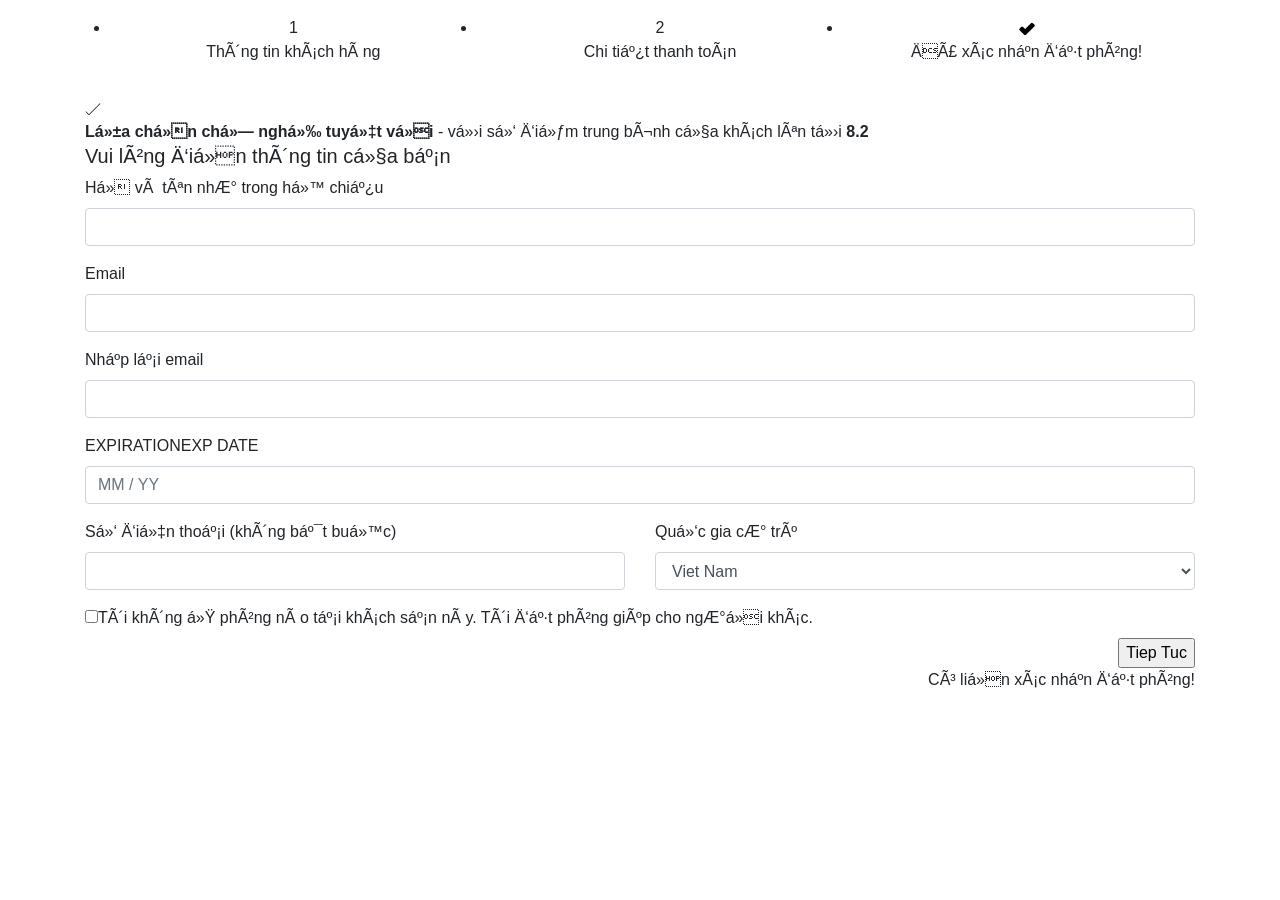
<file: src/app/component/booking/booking.component.html>
<!DOCTYPE html>
<html>
<head>

	<link rel="stylesheet" href="https://stackpath.bootstrapcdn.com/bootstrap/4.4.1/css/bootstrap.min.css" integrity="sha384-Vkoo8x4CGsO3+Hhxv8T/Q5PaXtkKtu6ug5TOeNV6gBiFeWPGFN9MuhOf23Q9Ifjh" crossorigin="anonymous">
</head>
<body>
	<div class="container">
		<div class="custom-nav-pay py-3">
			<ul class="row">
				<li class="col-4 text-center">
					<span>1</span>
					<div><span>Thông tin khách hàng</span></div>
				</li>
				<li class="col-4 text-center">
					<span>2</span>
					<div><span>Chi tiết thanh toán</span></div>
				</li>
				<li class="col-4 text-center">
					<span><svg width="1em" height="1em" xmlns="http://www.w3.org/2000/svg" viewBox="0 0 24 24" class="sc-htoDjs dFMBZK"><path d="M17.942 3.206l-8.76 8.761-3.124-3.123a2 2 0 0 0-2.828 0L1 11.074a2 2 0 0 0 0 2.828l6.767 6.767a2 2 0 0 0 2.828 0L23 8.264a2 2 0 0 0 0-2.828l-2.23-2.23a2 2 0 0 0-2.828 0z"></path></svg></span>
					<div><span>Đã xác nhận đặt phòng!</span></div>
				</li>
			</ul>
		</div>
		<div class="alert-pay">
			<div class="alert-pay-icon">
				<svg width="1em" height="1em" xmlns="http://www.w3.org/2000/svg" xmlns:xlink="http://www.w3.org/1999/xlink" viewBox="0 0 24 24" class="sc-htoDjs hajQqB"><defs><path id="check-valid-state_24px-a" d="M1.146 4.353a.5.5 0 1 1 .708-.706l15.699 15.731a.5.5 0 0 0 .7.008l3.718-3.578a.5.5 0 1 1 .693.72l-3.717 3.578a1.5 1.5 0 0 1-2.102-.021L1.146 4.353z"></path></defs><use transform="matrix(-1 0 0 1 23.817 0)" xlink:href="#check-valid-state_24px-a"></use></svg>
			</div>
			<div class="alert-pay-text">
				<span><strong><span>Lựa chọn chỗ nghỉ tuyệt vời</span></strong> - với số điểm trung bình của khách lên tới <span ><strong>8.2</strong></span></span>
			</div>
		</div>

		<div class="form-pay">
			<form [formGroup]="formPayment" (ngSubmit)="onSubmitForm()">
				<div class="input-pay">
					<h5>Vui lòng điền thông tin của bạn</h5>
				</div>
				<div class="form-group">
					<label><span>Họ và tên như trong hộ chiếu</span></label>
                    <input type="text"  name="txtUsername" formControlName="username" class="form-control" [ngClass]="{ 'is-invalid': submitted && f.username.errors }">
                    <div *ngIf="submitted && f.username.errors" class="invalid-feedback">
                        <div *ngIf="f.username.errors.required">username is required</div>
                    </div>
				</div>
				<div class="form-group">
					<label><span>Email</span></label>
                    <input type="email" name="txtEmail" formControlName="email" class="form-control" [ngClass]="{ 'is-invalid': submitted && f.email.errors }">
                    <div *ngIf="submitted && f.email.errors" class="invalid-feedback">
                        <div *ngIf="f.email.errors.required">Email is required</div>
                        <div *ngIf="f.email.errors.email">Email must be a valid email address</div>
                    </div>
				</div>
				<div class="form-group">
					<label ><span>Nhập lại email</span></label>
                    <input type="email"  name="txtConfirmemail" formControlName="confirmEmail" class="form-control" [ngClass]="{ 'is-invalid': submitted && f.confirmEmail.errors }">
                    <div *ngIf="submitted && f.confirmEmail.errors" class="invalid-feedback">
                        <div *ngIf="f.confirmEmail.errors.required">Confirm email is required</div>
                        <div *ngIf="f.confirmEmail.notMatch">email must match</div>
                    </div>
                </div>
                <div class="form-group">
                    <label>
                        <span class="hidden-xs">EXPIRATION</span><span class="visible-xs-inline">EXP</span> DATE
                    </label>
                    <input type="tel" formControlName="expirate" class="form-control" placeholder="MM / YY" [ngClass]="{ 'is-invalid': submitted && f.expirate.errors }"/>
                    <div *ngIf="submitted && f.expirate.errors" class="invalid-feedback">
                        <div *ngIf="f.expirate.errors.required">Caaaaaaaaaaa</div>
                    </div> 
                </div>
				<div class="row">
					<div class="col-6">
						<div class="form-group">
							<label><span>Số điện thoại (không bắt buộc)</span></label>
                            <input type="number" name="txtPhone" formControlName="phone" class="form-control" [ngClass]="{ 'is-invalid': submitted && f.phone.errors }">
                            <div *ngIf="submitted && f.phone.errors" class="invalid-feedback">
                                <div *ngIf="f.phone.errors.pattern">phone 10 is required</div>
                            </div>
						</div>
					</div>
					<div class="col-6">
						<div class="form-group">
							<label for="country"><span>Quốc gia cư trú</span></label>
							<select id="country" name="txtCountry" formControlName="country" class="form-control" [ngClass]="{ 'is-invalid': submitted  }">
								<option value="Mr">Viet Nam</option>
								<option value="Mr">Viet Nam1</option>
								<option value="Mr">Viet Nam2</option>
								<option value="Mr">Viet Nam3</option>
                            </select>
                            <div *ngIf="submitted && f.country.errors" class="invalid-feedback">
                                <div *ngIf="f.country.errors.required">country is required</div>
                            </div> 
						</div>
					</div>
				</div>
				<div>
					<label><input type="checkbox" name="yes" class="checkbox-pay">Tôi không ở phòng nào tại khách sạn này. Tôi đặt phòng giúp cho người khác.</label>
				</div>
				<div class="submit-pay d-flex justify-content-end">
					<input type="submit" value="Tiep Tuc">
				</div>
				<div class="d-flex justify-content-end">
					<div class="after-submit">
						<span>Có liền xác nhận đặt phòng!</span>
					</div>
				</div>
			</form>
		</div>
	</div>
	




	<script src="https://code.jquery.com/jquery-3.4.1.slim.min.js" integrity="sha384-J6qa4849blE2+poT4WnyKhv5vZF5SrPo0iEjwBvKU7imGFAV0wwj1yYfoRSJoZ+n" crossorigin="anonymous"></script>
	<script src="https://cdn.jsdelivr.net/npm/popper.js@1.16.0/dist/umd/popper.min.js" integrity="sha384-Q6E9RHvbIyZFJoft+2mJbHaEWldlvI9IOYy5n3zV9zzTtmI3UksdQRVvoxMfooAo" crossorigin="anonymous"></script>
	<script src="https://stackpath.bootstrapcdn.com/bootstrap/4.4.1/js/bootstrap.min.js" integrity="sha384-wfSDF2E50Y2D1uUdj0O3uMBJnjuUD4Ih7YwaYd1iqfktj0Uod8GCExl3Og8ifwB6" crossorigin="anonymous"></script>
</body>
</html>
</file>
